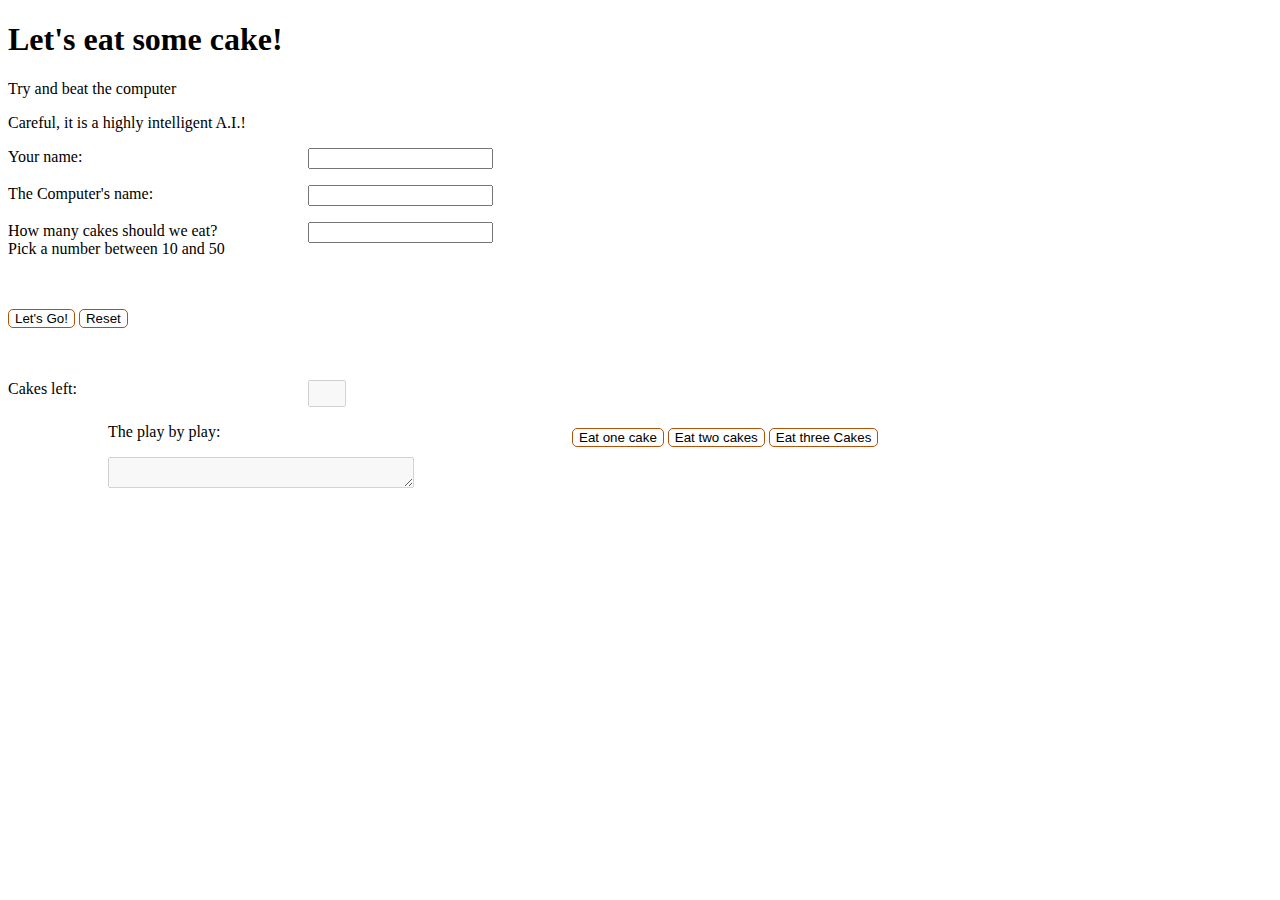
<file: davidsportfolio/portfolio/javascript/cake/index.html>
<!DOCTYPE html>
<html>

<head>

<title>Let them eat cake</title>
<link href="style1.css" rel="stylesheet" type="text/css">
<script src="jquery-2.1.1.min.js"></script>
<script src="cake.js"></script>

</head>

<body>
<h1>Let's eat some cake!</h1>
<p>Try and beat the computer</p>
<p>Careful, it is a highly intelligent A.I.!</p>


<p>

<label for="playerOne" class="output">Your name: </label>
<input type="text" name="playerOne" id="playerOne"/><span id="oneError"></span>
</p>
<p>
<label for="playerTwo" class="output">The Computer's name: </label>
<input type="text" name="playerTwo" id="playerTwo"/><span id="twoError"></span>
</p>
<p>
<label for="cakeAmount" class="output">How many cakes should we eat?<br>  Pick a number between 10 and 50</label>
<input type="text" name="cakeAmount" id="cakeAmount"/><span id="cakeError"></span>
</p>
<p>
<button type="button" id="submit" class="submitButton">Let's Go!</button>
<button type="button" id="reset" class="submitButtons">Reset</button><br><br><br>
</p>

<p>
<label for="cakeOutput" class="output">Cakes left: </label>
<input type="text" name="cakeOutput" id="cakeOutput" disabled/>
</p>
<div id="cakeButtons">
<button type="button" id="oneCake">Eat one cake</button>
<button type="button" id="twoCakes" >Eat two cakes</button>
<button type="button" id="threeCakes" >Eat three Cakes</button>
</div>

<p id="playLabel">
The play by play:
</p>
<p>
<textarea id="play" rows="15" cols="50" disabled></textarea>
</p>


</div>


</body>

</html>
</file>
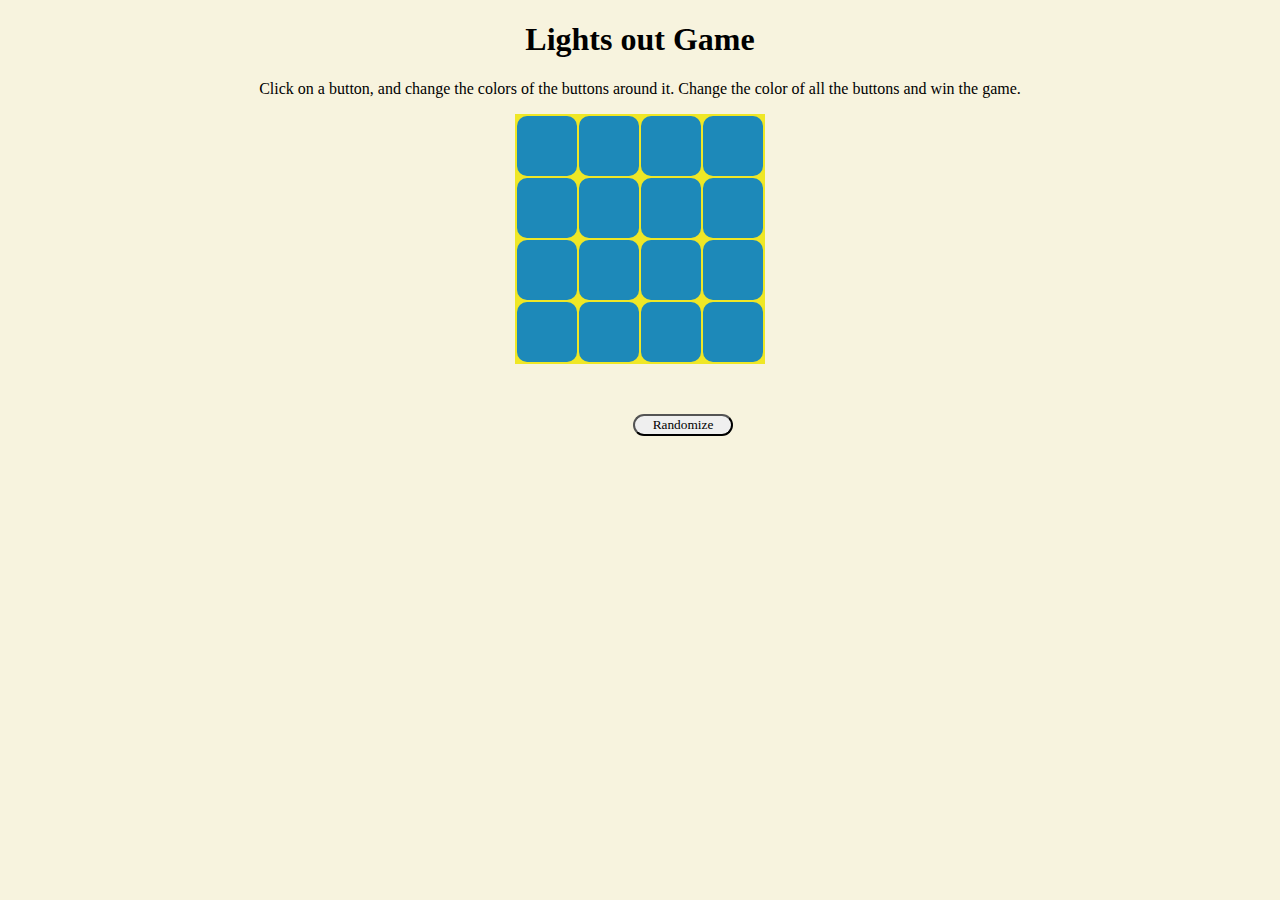
<file: davidsportfolio/portfolio/javascript/lights/index.html>
<!DOCTYPE html>
<html>
<head>
<title>Lights Out</title>

<link href="style.css" rel="stylesheet" type="text/css">

<script src="jquery-2.1.1.min.js"></script>
<script src="jsframework/jquery-ui.js"></script>
<script src="lightsOut.js"></script>

</head>

<body>
	<h1>Lights out Game</h1>
	<p>
	Click on a button, and change the colors of the buttons around it.  Change the
	 color of all the buttons and win the game.
	 </p>
	<table id="game">
	<tr>
		<td class="blueBox"></td><td class="blueBox"></td>
		<td class="blueBox"></td><td class="blueBox"></td>
	</tr>
	<tr>
		<td class="blueBox"></td><td class="blueBox" ></td>
		<td class="blueBox"></td><td class="blueBox"></td>
	</tr>
	<tr>
		<td class="blueBox"></td><td class="blueBox"></td>
		<td class="blueBox"></td><td class="blueBox"></td>
	</tr>
	<tr>
		<td class="blueBox"></td><td class="blueBox"></td>
		<td class="blueBox"></td><td class="blueBox"></td>
	</tr>
	
	
	</table>
	<button type="button" id="random">Randomize</button>
	<p id="win">You won!
	</p>
</body>
</html>
</file>
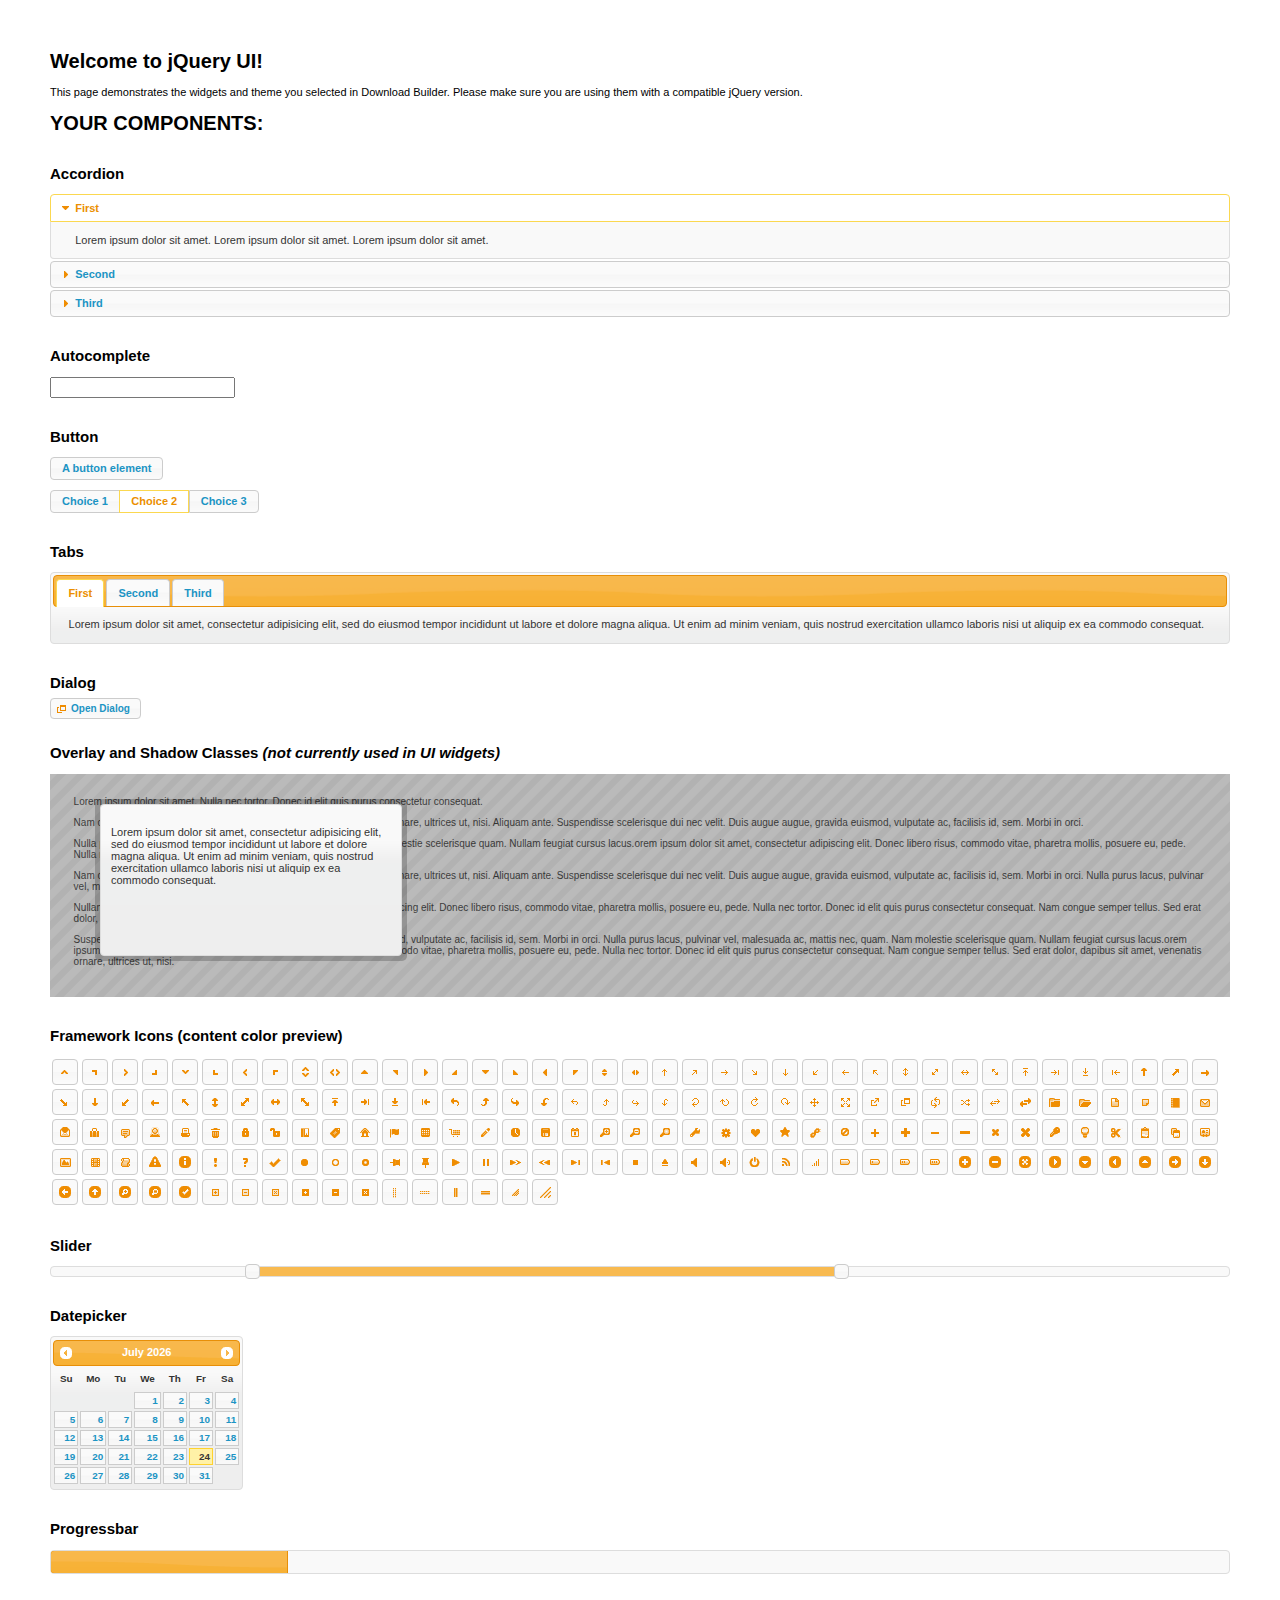
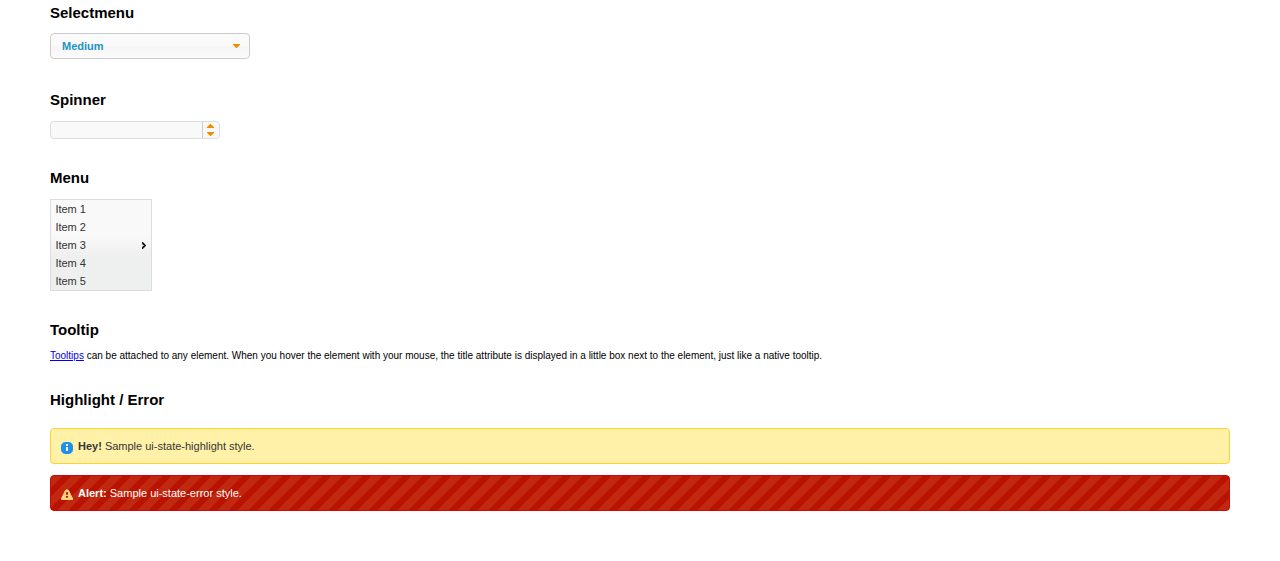
<file: davidsportfolio/portfolio/javascript/lights/jsframework/index.html>
<!doctype html>
<html lang="us">
<head>
	<meta charset="utf-8">
	<title>jQuery UI Example Page</title>
	<link href="jquery-ui.css" rel="stylesheet">
	<style>
	body{
		font: 62.5% "Trebuchet MS", sans-serif;
		margin: 50px;
	}
	.demoHeaders {
		margin-top: 2em;
	}
	#dialog-link {
		padding: .4em 1em .4em 20px;
		text-decoration: none;
		position: relative;
	}
	#dialog-link span.ui-icon {
		margin: 0 5px 0 0;
		position: absolute;
		left: .2em;
		top: 50%;
		margin-top: -8px;
	}
	#icons {
		margin: 0;
		padding: 0;
	}
	#icons li {
		margin: 2px;
		position: relative;
		padding: 4px 0;
		cursor: pointer;
		float: left;
		list-style: none;
	}
	#icons span.ui-icon {
		float: left;
		margin: 0 4px;
	}
	.fakewindowcontain .ui-widget-overlay {
		position: absolute;
	}
	select {
		width: 200px;
	}
	</style>
</head>
<body>

<h1>Welcome to jQuery UI!</h1>

<div class="ui-widget">
	<p>This page demonstrates the widgets and theme you selected in Download Builder. Please make sure you are using them with a compatible jQuery version.</p>
</div>

<h1>YOUR COMPONENTS:</h1>


<!-- Accordion -->
<h2 class="demoHeaders">Accordion</h2>
<div id="accordion">
	<h3>First</h3>
	<div>Lorem ipsum dolor sit amet. Lorem ipsum dolor sit amet. Lorem ipsum dolor sit amet.</div>
	<h3>Second</h3>
	<div>Phasellus mattis tincidunt nibh.</div>
	<h3>Third</h3>
	<div>Nam dui erat, auctor a, dignissim quis.</div>
</div>



<!-- Autocomplete -->
<h2 class="demoHeaders">Autocomplete</h2>
<div>
	<input id="autocomplete" title="type &quot;a&quot;">
</div>



<!-- Button -->
<h2 class="demoHeaders">Button</h2>
<button id="button">A button element</button>
<form style="margin-top: 1em;">
	<div id="radioset">
		<input type="radio" id="radio1" name="radio"><label for="radio1">Choice 1</label>
		<input type="radio" id="radio2" name="radio" checked="checked"><label for="radio2">Choice 2</label>
		<input type="radio" id="radio3" name="radio"><label for="radio3">Choice 3</label>
	</div>
</form>



<!-- Tabs -->
<h2 class="demoHeaders">Tabs</h2>
<div id="tabs">
	<ul>
		<li><a href="#tabs-1">First</a></li>
		<li><a href="#tabs-2">Second</a></li>
		<li><a href="#tabs-3">Third</a></li>
	</ul>
	<div id="tabs-1">Lorem ipsum dolor sit amet, consectetur adipisicing elit, sed do eiusmod tempor incididunt ut labore et dolore magna aliqua. Ut enim ad minim veniam, quis nostrud exercitation ullamco laboris nisi ut aliquip ex ea commodo consequat.</div>
	<div id="tabs-2">Phasellus mattis tincidunt nibh. Cras orci urna, blandit id, pretium vel, aliquet ornare, felis. Maecenas scelerisque sem non nisl. Fusce sed lorem in enim dictum bibendum.</div>
	<div id="tabs-3">Nam dui erat, auctor a, dignissim quis, sollicitudin eu, felis. Pellentesque nisi urna, interdum eget, sagittis et, consequat vestibulum, lacus. Mauris porttitor ullamcorper augue.</div>
</div>



<!-- Dialog NOTE: Dialog is not generated by UI in this demo so it can be visually styled in themeroller-->
<h2 class="demoHeaders">Dialog</h2>
<p><a href="#" id="dialog-link" class="ui-state-default ui-corner-all"><span class="ui-icon ui-icon-newwin"></span>Open Dialog</a></p>

<h2 class="demoHeaders">Overlay and Shadow Classes <em>(not currently used in UI widgets)</em></h2>
<div style="position: relative; width: 96%; height: 200px; padding:1% 2%; overflow:hidden;" class="fakewindowcontain">
	<p>Lorem ipsum dolor sit amet,  Nulla nec tortor. Donec id elit quis purus consectetur consequat. </p><p>Nam congue semper tellus. Sed erat dolor, dapibus sit amet, venenatis ornare, ultrices ut, nisi. Aliquam ante. Suspendisse scelerisque dui nec velit. Duis augue augue, gravida euismod, vulputate ac, facilisis id, sem. Morbi in orci. </p><p>Nulla purus lacus, pulvinar vel, malesuada ac, mattis nec, quam. Nam molestie scelerisque quam. Nullam feugiat cursus lacus.orem ipsum dolor sit amet, consectetur adipiscing elit. Donec libero risus, commodo vitae, pharetra mollis, posuere eu, pede. Nulla nec tortor. Donec id elit quis purus consectetur consequat. </p><p>Nam congue semper tellus. Sed erat dolor, dapibus sit amet, venenatis ornare, ultrices ut, nisi. Aliquam ante. Suspendisse scelerisque dui nec velit. Duis augue augue, gravida euismod, vulputate ac, facilisis id, sem. Morbi in orci. Nulla purus lacus, pulvinar vel, malesuada ac, mattis nec, quam. Nam molestie scelerisque quam. </p><p>Nullam feugiat cursus lacus.orem ipsum dolor sit amet, consectetur adipiscing elit. Donec libero risus, commodo vitae, pharetra mollis, posuere eu, pede. Nulla nec tortor. Donec id elit quis purus consectetur consequat. Nam congue semper tellus. Sed erat dolor, dapibus sit amet, venenatis ornare, ultrices ut, nisi. Aliquam ante. </p><p>Suspendisse scelerisque dui nec velit. Duis augue augue, gravida euismod, vulputate ac, facilisis id, sem. Morbi in orci. Nulla purus lacus, pulvinar vel, malesuada ac, mattis nec, quam. Nam molestie scelerisque quam. Nullam feugiat cursus lacus.orem ipsum dolor sit amet, consectetur adipiscing elit. Donec libero risus, commodo vitae, pharetra mollis, posuere eu, pede. Nulla nec tortor. Donec id elit quis purus consectetur consequat. Nam congue semper tellus. Sed erat dolor, dapibus sit amet, venenatis ornare, ultrices ut, nisi. </p>

	<!-- ui-dialog -->
	<div class="ui-overlay"><div class="ui-widget-overlay"></div><div class="ui-widget-shadow ui-corner-all" style="width: 302px; height: 152px; position: absolute; left: 50px; top: 30px;"></div></div>
	<div style="position: absolute; width: 280px; height: 130px;left: 50px; top: 30px; padding: 10px;" class="ui-widget ui-widget-content ui-corner-all">
		<div class="ui-dialog-content ui-widget-content" style="background: none; border: 0;">
			<p>Lorem ipsum dolor sit amet, consectetur adipisicing elit, sed do eiusmod tempor incididunt ut labore et dolore magna aliqua. Ut enim ad minim veniam, quis nostrud exercitation ullamco laboris nisi ut aliquip ex ea commodo consequat.</p>
		</div>
	</div>

</div>

<!-- ui-dialog -->
<div id="dialog" title="Dialog Title">
	<p>Lorem ipsum dolor sit amet, consectetur adipisicing elit, sed do eiusmod tempor incididunt ut labore et dolore magna aliqua. Ut enim ad minim veniam, quis nostrud exercitation ullamco laboris nisi ut aliquip ex ea commodo consequat.</p>
</div>



<h2 class="demoHeaders">Framework Icons (content color preview)</h2>
<ul id="icons" class="ui-widget ui-helper-clearfix">
	<li class="ui-state-default ui-corner-all" title=".ui-icon-carat-1-n"><span class="ui-icon ui-icon-carat-1-n"></span></li>
	<li class="ui-state-default ui-corner-all" title=".ui-icon-carat-1-ne"><span class="ui-icon ui-icon-carat-1-ne"></span></li>
	<li class="ui-state-default ui-corner-all" title=".ui-icon-carat-1-e"><span class="ui-icon ui-icon-carat-1-e"></span></li>
	<li class="ui-state-default ui-corner-all" title=".ui-icon-carat-1-se"><span class="ui-icon ui-icon-carat-1-se"></span></li>
	<li class="ui-state-default ui-corner-all" title=".ui-icon-carat-1-s"><span class="ui-icon ui-icon-carat-1-s"></span></li>
	<li class="ui-state-default ui-corner-all" title=".ui-icon-carat-1-sw"><span class="ui-icon ui-icon-carat-1-sw"></span></li>
	<li class="ui-state-default ui-corner-all" title=".ui-icon-carat-1-w"><span class="ui-icon ui-icon-carat-1-w"></span></li>
	<li class="ui-state-default ui-corner-all" title=".ui-icon-carat-1-nw"><span class="ui-icon ui-icon-carat-1-nw"></span></li>
	<li class="ui-state-default ui-corner-all" title=".ui-icon-carat-2-n-s"><span class="ui-icon ui-icon-carat-2-n-s"></span></li>
	<li class="ui-state-default ui-corner-all" title=".ui-icon-carat-2-e-w"><span class="ui-icon ui-icon-carat-2-e-w"></span></li>
	<li class="ui-state-default ui-corner-all" title=".ui-icon-triangle-1-n"><span class="ui-icon ui-icon-triangle-1-n"></span></li>
	<li class="ui-state-default ui-corner-all" title=".ui-icon-triangle-1-ne"><span class="ui-icon ui-icon-triangle-1-ne"></span></li>
	<li class="ui-state-default ui-corner-all" title=".ui-icon-triangle-1-e"><span class="ui-icon ui-icon-triangle-1-e"></span></li>
	<li class="ui-state-default ui-corner-all" title=".ui-icon-triangle-1-se"><span class="ui-icon ui-icon-triangle-1-se"></span></li>
	<li class="ui-state-default ui-corner-all" title=".ui-icon-triangle-1-s"><span class="ui-icon ui-icon-triangle-1-s"></span></li>
	<li class="ui-state-default ui-corner-all" title=".ui-icon-triangle-1-sw"><span class="ui-icon ui-icon-triangle-1-sw"></span></li>
	<li class="ui-state-default ui-corner-all" title=".ui-icon-triangle-1-w"><span class="ui-icon ui-icon-triangle-1-w"></span></li>
	<li class="ui-state-default ui-corner-all" title=".ui-icon-triangle-1-nw"><span class="ui-icon ui-icon-triangle-1-nw"></span></li>
	<li class="ui-state-default ui-corner-all" title=".ui-icon-triangle-2-n-s"><span class="ui-icon ui-icon-triangle-2-n-s"></span></li>
	<li class="ui-state-default ui-corner-all" title=".ui-icon-triangle-2-e-w"><span class="ui-icon ui-icon-triangle-2-e-w"></span></li>
	<li class="ui-state-default ui-corner-all" title=".ui-icon-arrow-1-n"><span class="ui-icon ui-icon-arrow-1-n"></span></li>
	<li class="ui-state-default ui-corner-all" title=".ui-icon-arrow-1-ne"><span class="ui-icon ui-icon-arrow-1-ne"></span></li>
	<li class="ui-state-default ui-corner-all" title=".ui-icon-arrow-1-e"><span class="ui-icon ui-icon-arrow-1-e"></span></li>
	<li class="ui-state-default ui-corner-all" title=".ui-icon-arrow-1-se"><span class="ui-icon ui-icon-arrow-1-se"></span></li>
	<li class="ui-state-default ui-corner-all" title=".ui-icon-arrow-1-s"><span class="ui-icon ui-icon-arrow-1-s"></span></li>
	<li class="ui-state-default ui-corner-all" title=".ui-icon-arrow-1-sw"><span class="ui-icon ui-icon-arrow-1-sw"></span></li>
	<li class="ui-state-default ui-corner-all" title=".ui-icon-arrow-1-w"><span class="ui-icon ui-icon-arrow-1-w"></span></li>
	<li class="ui-state-default ui-corner-all" title=".ui-icon-arrow-1-nw"><span class="ui-icon ui-icon-arrow-1-nw"></span></li>
	<li class="ui-state-default ui-corner-all" title=".ui-icon-arrow-2-n-s"><span class="ui-icon ui-icon-arrow-2-n-s"></span></li>
	<li class="ui-state-default ui-corner-all" title=".ui-icon-arrow-2-ne-sw"><span class="ui-icon ui-icon-arrow-2-ne-sw"></span></li>
	<li class="ui-state-default ui-corner-all" title=".ui-icon-arrow-2-e-w"><span class="ui-icon ui-icon-arrow-2-e-w"></span></li>
	<li class="ui-state-default ui-corner-all" title=".ui-icon-arrow-2-se-nw"><span class="ui-icon ui-icon-arrow-2-se-nw"></span></li>
	<li class="ui-state-default ui-corner-all" title=".ui-icon-arrowstop-1-n"><span class="ui-icon ui-icon-arrowstop-1-n"></span></li>
	<li class="ui-state-default ui-corner-all" title=".ui-icon-arrowstop-1-e"><span class="ui-icon ui-icon-arrowstop-1-e"></span></li>
	<li class="ui-state-default ui-corner-all" title=".ui-icon-arrowstop-1-s"><span class="ui-icon ui-icon-arrowstop-1-s"></span></li>
	<li class="ui-state-default ui-corner-all" title=".ui-icon-arrowstop-1-w"><span class="ui-icon ui-icon-arrowstop-1-w"></span></li>
	<li class="ui-state-default ui-corner-all" title=".ui-icon-arrowthick-1-n"><span class="ui-icon ui-icon-arrowthick-1-n"></span></li>
	<li class="ui-state-default ui-corner-all" title=".ui-icon-arrowthick-1-ne"><span class="ui-icon ui-icon-arrowthick-1-ne"></span></li>
	<li class="ui-state-default ui-corner-all" title=".ui-icon-arrowthick-1-e"><span class="ui-icon ui-icon-arrowthick-1-e"></span></li>
	<li class="ui-state-default ui-corner-all" title=".ui-icon-arrowthick-1-se"><span class="ui-icon ui-icon-arrowthick-1-se"></span></li>
	<li class="ui-state-default ui-corner-all" title=".ui-icon-arrowthick-1-s"><span class="ui-icon ui-icon-arrowthick-1-s"></span></li>
	<li class="ui-state-default ui-corner-all" title=".ui-icon-arrowthick-1-sw"><span class="ui-icon ui-icon-arrowthick-1-sw"></span></li>
	<li class="ui-state-default ui-corner-all" title=".ui-icon-arrowthick-1-w"><span class="ui-icon ui-icon-arrowthick-1-w"></span></li>
	<li class="ui-state-default ui-corner-all" title=".ui-icon-arrowthick-1-nw"><span class="ui-icon ui-icon-arrowthick-1-nw"></span></li>
	<li class="ui-state-default ui-corner-all" title=".ui-icon-arrowthick-2-n-s"><span class="ui-icon ui-icon-arrowthick-2-n-s"></span></li>
	<li class="ui-state-default ui-corner-all" title=".ui-icon-arrowthick-2-ne-sw"><span class="ui-icon ui-icon-arrowthick-2-ne-sw"></span></li>
	<li class="ui-state-default ui-corner-all" title=".ui-icon-arrowthick-2-e-w"><span class="ui-icon ui-icon-arrowthick-2-e-w"></span></li>
	<li class="ui-state-default ui-corner-all" title=".ui-icon-arrowthick-2-se-nw"><span class="ui-icon ui-icon-arrowthick-2-se-nw"></span></li>
	<li class="ui-state-default ui-corner-all" title=".ui-icon-arrowthickstop-1-n"><span class="ui-icon ui-icon-arrowthickstop-1-n"></span></li>
	<li class="ui-state-default ui-corner-all" title=".ui-icon-arrowthickstop-1-e"><span class="ui-icon ui-icon-arrowthickstop-1-e"></span></li>
	<li class="ui-state-default ui-corner-all" title=".ui-icon-arrowthickstop-1-s"><span class="ui-icon ui-icon-arrowthickstop-1-s"></span></li>
	<li class="ui-state-default ui-corner-all" title=".ui-icon-arrowthickstop-1-w"><span class="ui-icon ui-icon-arrowthickstop-1-w"></span></li>
	<li class="ui-state-default ui-corner-all" title=".ui-icon-arrowreturnthick-1-w"><span class="ui-icon ui-icon-arrowreturnthick-1-w"></span></li>
	<li class="ui-state-default ui-corner-all" title=".ui-icon-arrowreturnthick-1-n"><span class="ui-icon ui-icon-arrowreturnthick-1-n"></span></li>
	<li class="ui-state-default ui-corner-all" title=".ui-icon-arrowreturnthick-1-e"><span class="ui-icon ui-icon-arrowreturnthick-1-e"></span></li>
	<li class="ui-state-default ui-corner-all" title=".ui-icon-arrowreturnthick-1-s"><span class="ui-icon ui-icon-arrowreturnthick-1-s"></span></li>
	<li class="ui-state-default ui-corner-all" title=".ui-icon-arrowreturn-1-w"><span class="ui-icon ui-icon-arrowreturn-1-w"></span></li>
	<li class="ui-state-default ui-corner-all" title=".ui-icon-arrowreturn-1-n"><span class="ui-icon ui-icon-arrowreturn-1-n"></span></li>
	<li class="ui-state-default ui-corner-all" title=".ui-icon-arrowreturn-1-e"><span class="ui-icon ui-icon-arrowreturn-1-e"></span></li>
	<li class="ui-state-default ui-corner-all" title=".ui-icon-arrowreturn-1-s"><span class="ui-icon ui-icon-arrowreturn-1-s"></span></li>
	<li class="ui-state-default ui-corner-all" title=".ui-icon-arrowrefresh-1-w"><span class="ui-icon ui-icon-arrowrefresh-1-w"></span></li>
	<li class="ui-state-default ui-corner-all" title=".ui-icon-arrowrefresh-1-n"><span class="ui-icon ui-icon-arrowrefresh-1-n"></span></li>
	<li class="ui-state-default ui-corner-all" title=".ui-icon-arrowrefresh-1-e"><span class="ui-icon ui-icon-arrowrefresh-1-e"></span></li>
	<li class="ui-state-default ui-corner-all" title=".ui-icon-arrowrefresh-1-s"><span class="ui-icon ui-icon-arrowrefresh-1-s"></span></li>
	<li class="ui-state-default ui-corner-all" title=".ui-icon-arrow-4"><span class="ui-icon ui-icon-arrow-4"></span></li>
	<li class="ui-state-default ui-corner-all" title=".ui-icon-arrow-4-diag"><span class="ui-icon ui-icon-arrow-4-diag"></span></li>
	<li class="ui-state-default ui-corner-all" title=".ui-icon-extlink"><span class="ui-icon ui-icon-extlink"></span></li>
	<li class="ui-state-default ui-corner-all" title=".ui-icon-newwin"><span class="ui-icon ui-icon-newwin"></span></li>
	<li class="ui-state-default ui-corner-all" title=".ui-icon-refresh"><span class="ui-icon ui-icon-refresh"></span></li>
	<li class="ui-state-default ui-corner-all" title=".ui-icon-shuffle"><span class="ui-icon ui-icon-shuffle"></span></li>
	<li class="ui-state-default ui-corner-all" title=".ui-icon-transfer-e-w"><span class="ui-icon ui-icon-transfer-e-w"></span></li>
	<li class="ui-state-default ui-corner-all" title=".ui-icon-transferthick-e-w"><span class="ui-icon ui-icon-transferthick-e-w"></span></li>
	<li class="ui-state-default ui-corner-all" title=".ui-icon-folder-collapsed"><span class="ui-icon ui-icon-folder-collapsed"></span></li>
	<li class="ui-state-default ui-corner-all" title=".ui-icon-folder-open"><span class="ui-icon ui-icon-folder-open"></span></li>
	<li class="ui-state-default ui-corner-all" title=".ui-icon-document"><span class="ui-icon ui-icon-document"></span></li>
	<li class="ui-state-default ui-corner-all" title=".ui-icon-document-b"><span class="ui-icon ui-icon-document-b"></span></li>
	<li class="ui-state-default ui-corner-all" title=".ui-icon-note"><span class="ui-icon ui-icon-note"></span></li>
	<li class="ui-state-default ui-corner-all" title=".ui-icon-mail-closed"><span class="ui-icon ui-icon-mail-closed"></span></li>
	<li class="ui-state-default ui-corner-all" title=".ui-icon-mail-open"><span class="ui-icon ui-icon-mail-open"></span></li>
	<li class="ui-state-default ui-corner-all" title=".ui-icon-suitcase"><span class="ui-icon ui-icon-suitcase"></span></li>
	<li class="ui-state-default ui-corner-all" title=".ui-icon-comment"><span class="ui-icon ui-icon-comment"></span></li>
	<li class="ui-state-default ui-corner-all" title=".ui-icon-person"><span class="ui-icon ui-icon-person"></span></li>
	<li class="ui-state-default ui-corner-all" title=".ui-icon-print"><span class="ui-icon ui-icon-print"></span></li>
	<li class="ui-state-default ui-corner-all" title=".ui-icon-trash"><span class="ui-icon ui-icon-trash"></span></li>
	<li class="ui-state-default ui-corner-all" title=".ui-icon-locked"><span class="ui-icon ui-icon-locked"></span></li>
	<li class="ui-state-default ui-corner-all" title=".ui-icon-unlocked"><span class="ui-icon ui-icon-unlocked"></span></li>
	<li class="ui-state-default ui-corner-all" title=".ui-icon-bookmark"><span class="ui-icon ui-icon-bookmark"></span></li>
	<li class="ui-state-default ui-corner-all" title=".ui-icon-tag"><span class="ui-icon ui-icon-tag"></span></li>
	<li class="ui-state-default ui-corner-all" title=".ui-icon-home"><span class="ui-icon ui-icon-home"></span></li>
	<li class="ui-state-default ui-corner-all" title=".ui-icon-flag"><span class="ui-icon ui-icon-flag"></span></li>
	<li class="ui-state-default ui-corner-all" title=".ui-icon-calculator"><span class="ui-icon ui-icon-calculator"></span></li>
	<li class="ui-state-default ui-corner-all" title=".ui-icon-cart"><span class="ui-icon ui-icon-cart"></span></li>
	<li class="ui-state-default ui-corner-all" title=".ui-icon-pencil"><span class="ui-icon ui-icon-pencil"></span></li>
	<li class="ui-state-default ui-corner-all" title=".ui-icon-clock"><span class="ui-icon ui-icon-clock"></span></li>
	<li class="ui-state-default ui-corner-all" title=".ui-icon-disk"><span class="ui-icon ui-icon-disk"></span></li>
	<li class="ui-state-default ui-corner-all" title=".ui-icon-calendar"><span class="ui-icon ui-icon-calendar"></span></li>
	<li class="ui-state-default ui-corner-all" title=".ui-icon-zoomin"><span class="ui-icon ui-icon-zoomin"></span></li>
	<li class="ui-state-default ui-corner-all" title=".ui-icon-zoomout"><span class="ui-icon ui-icon-zoomout"></span></li>
	<li class="ui-state-default ui-corner-all" title=".ui-icon-search"><span class="ui-icon ui-icon-search"></span></li>
	<li class="ui-state-default ui-corner-all" title=".ui-icon-wrench"><span class="ui-icon ui-icon-wrench"></span></li>
	<li class="ui-state-default ui-corner-all" title=".ui-icon-gear"><span class="ui-icon ui-icon-gear"></span></li>
	<li class="ui-state-default ui-corner-all" title=".ui-icon-heart"><span class="ui-icon ui-icon-heart"></span></li>
	<li class="ui-state-default ui-corner-all" title=".ui-icon-star"><span class="ui-icon ui-icon-star"></span></li>
	<li class="ui-state-default ui-corner-all" title=".ui-icon-link"><span class="ui-icon ui-icon-link"></span></li>
	<li class="ui-state-default ui-corner-all" title=".ui-icon-cancel"><span class="ui-icon ui-icon-cancel"></span></li>
	<li class="ui-state-default ui-corner-all" title=".ui-icon-plus"><span class="ui-icon ui-icon-plus"></span></li>
	<li class="ui-state-default ui-corner-all" title=".ui-icon-plusthick"><span class="ui-icon ui-icon-plusthick"></span></li>
	<li class="ui-state-default ui-corner-all" title=".ui-icon-minus"><span class="ui-icon ui-icon-minus"></span></li>
	<li class="ui-state-default ui-corner-all" title=".ui-icon-minusthick"><span class="ui-icon ui-icon-minusthick"></span></li>
	<li class="ui-state-default ui-corner-all" title=".ui-icon-close"><span class="ui-icon ui-icon-close"></span></li>
	<li class="ui-state-default ui-corner-all" title=".ui-icon-closethick"><span class="ui-icon ui-icon-closethick"></span></li>
	<li class="ui-state-default ui-corner-all" title=".ui-icon-key"><span class="ui-icon ui-icon-key"></span></li>
	<li class="ui-state-default ui-corner-all" title=".ui-icon-lightbulb"><span class="ui-icon ui-icon-lightbulb"></span></li>
	<li class="ui-state-default ui-corner-all" title=".ui-icon-scissors"><span class="ui-icon ui-icon-scissors"></span></li>
	<li class="ui-state-default ui-corner-all" title=".ui-icon-clipboard"><span class="ui-icon ui-icon-clipboard"></span></li>
	<li class="ui-state-default ui-corner-all" title=".ui-icon-copy"><span class="ui-icon ui-icon-copy"></span></li>
	<li class="ui-state-default ui-corner-all" title=".ui-icon-contact"><span class="ui-icon ui-icon-contact"></span></li>
	<li class="ui-state-default ui-corner-all" title=".ui-icon-image"><span class="ui-icon ui-icon-image"></span></li>
	<li class="ui-state-default ui-corner-all" title=".ui-icon-video"><span class="ui-icon ui-icon-video"></span></li>
	<li class="ui-state-default ui-corner-all" title=".ui-icon-script"><span class="ui-icon ui-icon-script"></span></li>
	<li class="ui-state-default ui-corner-all" title=".ui-icon-alert"><span class="ui-icon ui-icon-alert"></span></li>
	<li class="ui-state-default ui-corner-all" title=".ui-icon-info"><span class="ui-icon ui-icon-info"></span></li>
	<li class="ui-state-default ui-corner-all" title=".ui-icon-notice"><span class="ui-icon ui-icon-notice"></span></li>
	<li class="ui-state-default ui-corner-all" title=".ui-icon-help"><span class="ui-icon ui-icon-help"></span></li>
	<li class="ui-state-default ui-corner-all" title=".ui-icon-check"><span class="ui-icon ui-icon-check"></span></li>
	<li class="ui-state-default ui-corner-all" title=".ui-icon-bullet"><span class="ui-icon ui-icon-bullet"></span></li>
	<li class="ui-state-default ui-corner-all" title=".ui-icon-radio-off"><span class="ui-icon ui-icon-radio-off"></span></li>
	<li class="ui-state-default ui-corner-all" title=".ui-icon-radio-on"><span class="ui-icon ui-icon-radio-on"></span></li>
	<li class="ui-state-default ui-corner-all" title=".ui-icon-pin-w"><span class="ui-icon ui-icon-pin-w"></span></li>
	<li class="ui-state-default ui-corner-all" title=".ui-icon-pin-s"><span class="ui-icon ui-icon-pin-s"></span></li>
	<li class="ui-state-default ui-corner-all" title=".ui-icon-play"><span class="ui-icon ui-icon-play"></span></li>
	<li class="ui-state-default ui-corner-all" title=".ui-icon-pause"><span class="ui-icon ui-icon-pause"></span></li>
	<li class="ui-state-default ui-corner-all" title=".ui-icon-seek-next"><span class="ui-icon ui-icon-seek-next"></span></li>
	<li class="ui-state-default ui-corner-all" title=".ui-icon-seek-prev"><span class="ui-icon ui-icon-seek-prev"></span></li>
	<li class="ui-state-default ui-corner-all" title=".ui-icon-seek-end"><span class="ui-icon ui-icon-seek-end"></span></li>
	<li class="ui-state-default ui-corner-all" title=".ui-icon-seek-first"><span class="ui-icon ui-icon-seek-first"></span></li>
	<li class="ui-state-default ui-corner-all" title=".ui-icon-stop"><span class="ui-icon ui-icon-stop"></span></li>
	<li class="ui-state-default ui-corner-all" title=".ui-icon-eject"><span class="ui-icon ui-icon-eject"></span></li>
	<li class="ui-state-default ui-corner-all" title=".ui-icon-volume-off"><span class="ui-icon ui-icon-volume-off"></span></li>
	<li class="ui-state-default ui-corner-all" title=".ui-icon-volume-on"><span class="ui-icon ui-icon-volume-on"></span></li>
	<li class="ui-state-default ui-corner-all" title=".ui-icon-power"><span class="ui-icon ui-icon-power"></span></li>
	<li class="ui-state-default ui-corner-all" title=".ui-icon-signal-diag"><span class="ui-icon ui-icon-signal-diag"></span></li>
	<li class="ui-state-default ui-corner-all" title=".ui-icon-signal"><span class="ui-icon ui-icon-signal"></span></li>
	<li class="ui-state-default ui-corner-all" title=".ui-icon-battery-0"><span class="ui-icon ui-icon-battery-0"></span></li>
	<li class="ui-state-default ui-corner-all" title=".ui-icon-battery-1"><span class="ui-icon ui-icon-battery-1"></span></li>
	<li class="ui-state-default ui-corner-all" title=".ui-icon-battery-2"><span class="ui-icon ui-icon-battery-2"></span></li>
	<li class="ui-state-default ui-corner-all" title=".ui-icon-battery-3"><span class="ui-icon ui-icon-battery-3"></span></li>
	<li class="ui-state-default ui-corner-all" title=".ui-icon-circle-plus"><span class="ui-icon ui-icon-circle-plus"></span></li>
	<li class="ui-state-default ui-corner-all" title=".ui-icon-circle-minus"><span class="ui-icon ui-icon-circle-minus"></span></li>
	<li class="ui-state-default ui-corner-all" title=".ui-icon-circle-close"><span class="ui-icon ui-icon-circle-close"></span></li>
	<li class="ui-state-default ui-corner-all" title=".ui-icon-circle-triangle-e"><span class="ui-icon ui-icon-circle-triangle-e"></span></li>
	<li class="ui-state-default ui-corner-all" title=".ui-icon-circle-triangle-s"><span class="ui-icon ui-icon-circle-triangle-s"></span></li>
	<li class="ui-state-default ui-corner-all" title=".ui-icon-circle-triangle-w"><span class="ui-icon ui-icon-circle-triangle-w"></span></li>
	<li class="ui-state-default ui-corner-all" title=".ui-icon-circle-triangle-n"><span class="ui-icon ui-icon-circle-triangle-n"></span></li>
	<li class="ui-state-default ui-corner-all" title=".ui-icon-circle-arrow-e"><span class="ui-icon ui-icon-circle-arrow-e"></span></li>
	<li class="ui-state-default ui-corner-all" title=".ui-icon-circle-arrow-s"><span class="ui-icon ui-icon-circle-arrow-s"></span></li>
	<li class="ui-state-default ui-corner-all" title=".ui-icon-circle-arrow-w"><span class="ui-icon ui-icon-circle-arrow-w"></span></li>
	<li class="ui-state-default ui-corner-all" title=".ui-icon-circle-arrow-n"><span class="ui-icon ui-icon-circle-arrow-n"></span></li>
	<li class="ui-state-default ui-corner-all" title=".ui-icon-circle-zoomin"><span class="ui-icon ui-icon-circle-zoomin"></span></li>
	<li class="ui-state-default ui-corner-all" title=".ui-icon-circle-zoomout"><span class="ui-icon ui-icon-circle-zoomout"></span></li>
	<li class="ui-state-default ui-corner-all" title=".ui-icon-circle-check"><span class="ui-icon ui-icon-circle-check"></span></li>
	<li class="ui-state-default ui-corner-all" title=".ui-icon-circlesmall-plus"><span class="ui-icon ui-icon-circlesmall-plus"></span></li>
	<li class="ui-state-default ui-corner-all" title=".ui-icon-circlesmall-minus"><span class="ui-icon ui-icon-circlesmall-minus"></span></li>
	<li class="ui-state-default ui-corner-all" title=".ui-icon-circlesmall-close"><span class="ui-icon ui-icon-circlesmall-close"></span></li>
	<li class="ui-state-default ui-corner-all" title=".ui-icon-squaresmall-plus"><span class="ui-icon ui-icon-squaresmall-plus"></span></li>
	<li class="ui-state-default ui-corner-all" title=".ui-icon-squaresmall-minus"><span class="ui-icon ui-icon-squaresmall-minus"></span></li>
	<li class="ui-state-default ui-corner-all" title=".ui-icon-squaresmall-close"><span class="ui-icon ui-icon-squaresmall-close"></span></li>
	<li class="ui-state-default ui-corner-all" title=".ui-icon-grip-dotted-vertical"><span class="ui-icon ui-icon-grip-dotted-vertical"></span></li>
	<li class="ui-state-default ui-corner-all" title=".ui-icon-grip-dotted-horizontal"><span class="ui-icon ui-icon-grip-dotted-horizontal"></span></li>
	<li class="ui-state-default ui-corner-all" title=".ui-icon-grip-solid-vertical"><span class="ui-icon ui-icon-grip-solid-vertical"></span></li>
	<li class="ui-state-default ui-corner-all" title=".ui-icon-grip-solid-horizontal"><span class="ui-icon ui-icon-grip-solid-horizontal"></span></li>
	<li class="ui-state-default ui-corner-all" title=".ui-icon-gripsmall-diagonal-se"><span class="ui-icon ui-icon-gripsmall-diagonal-se"></span></li>
	<li class="ui-state-default ui-corner-all" title=".ui-icon-grip-diagonal-se"><span class="ui-icon ui-icon-grip-diagonal-se"></span></li>
</ul>


<!-- Slider -->
<h2 class="demoHeaders">Slider</h2>
<div id="slider"></div>



<!-- Datepicker -->
<h2 class="demoHeaders">Datepicker</h2>
<div id="datepicker"></div>



<!-- Progressbar -->
<h2 class="demoHeaders">Progressbar</h2>
<div id="progressbar"></div>



<!-- Progressbar -->
<h2 class="demoHeaders">Selectmenu</h2>
<select id="selectmenu">
	<option>Slower</option>
	<option>Slow</option>
	<option selected="selected">Medium</option>
	<option>Fast</option>
	<option>Faster</option>
</select>



<!-- Spinner -->
<h2 class="demoHeaders">Spinner</h2>
<input id="spinner">



<!-- Menu -->
<h2 class="demoHeaders">Menu</h2>
<ul style="width:100px;" id="menu">
	<li>Item 1</li>
	<li>Item 2</li>
	<li>Item 3
		<ul>
			<li>Item 3-1</li>
			<li>Item 3-2</li>
			<li>Item 3-3</li>
			<li>Item 3-4</li>
			<li>Item 3-5</li>
		</ul>
	</li>
	<li>Item 4</li>
	<li>Item 5</li>
</ul>



<!-- Tooltip -->
<h2 class="demoHeaders">Tooltip</h2>
<p id="tooltip">
	<a href="#" title="That&apos;s what this widget is">Tooltips</a> can be attached to any element. When you hover
the element with your mouse, the title attribute is displayed in a little box next to the element, just like a native tooltip.
</p>


<!-- Highlight / Error -->
<h2 class="demoHeaders">Highlight / Error</h2>
<div class="ui-widget">
	<div class="ui-state-highlight ui-corner-all" style="margin-top: 20px; padding: 0 .7em;">
		<p><span class="ui-icon ui-icon-info" style="float: left; margin-right: .3em;"></span>
		<strong>Hey!</strong> Sample ui-state-highlight style.</p>
	</div>
</div>
<br>
<div class="ui-widget">
	<div class="ui-state-error ui-corner-all" style="padding: 0 .7em;">
		<p><span class="ui-icon ui-icon-alert" style="float: left; margin-right: .3em;"></span>
		<strong>Alert:</strong> Sample ui-state-error style.</p>
	</div>
</div>

<script src="external/jquery/jquery.js"></script>
<script src="jquery-ui.js"></script>
<script>

$( "#accordion" ).accordion();



var availableTags = [
	"ActionScript",
	"AppleScript",
	"Asp",
	"BASIC",
	"C",
	"C++",
	"Clojure",
	"COBOL",
	"ColdFusion",
	"Erlang",
	"Fortran",
	"Groovy",
	"Haskell",
	"Java",
	"JavaScript",
	"Lisp",
	"Perl",
	"PHP",
	"Python",
	"Ruby",
	"Scala",
	"Scheme"
];
$( "#autocomplete" ).autocomplete({
	source: availableTags
});



$( "#button" ).button();
$( "#radioset" ).buttonset();



$( "#tabs" ).tabs();



$( "#dialog" ).dialog({
	autoOpen: false,
	width: 400,
	buttons: [
		{
			text: "Ok",
			click: function() {
				$( this ).dialog( "close" );
			}
		},
		{
			text: "Cancel",
			click: function() {
				$( this ).dialog( "close" );
			}
		}
	]
});

// Link to open the dialog
$( "#dialog-link" ).click(function( event ) {
	$( "#dialog" ).dialog( "open" );
	event.preventDefault();
});



$( "#datepicker" ).datepicker({
	inline: true
});



$( "#slider" ).slider({
	range: true,
	values: [ 17, 67 ]
});



$( "#progressbar" ).progressbar({
	value: 20
});



$( "#spinner" ).spinner();



$( "#menu" ).menu();



$( "#tooltip" ).tooltip();



$( "#selectmenu" ).selectmenu();


// Hover states on the static widgets
$( "#dialog-link, #icons li" ).hover(
	function() {
		$( this ).addClass( "ui-state-hover" );
	},
	function() {
		$( this ).removeClass( "ui-state-hover" );
	}
);
</script>
</body>
</html>
</file>
<file: davidsportfolio/portfolio/javascript/cake/style1.css>
.output{
	display: block;
	width: 300px;
	float: left;
	}
#cakeButtons{
	display: block;
	float: right;
	width: 400px;
	margin-right: 300px;
	margin-top: 5px;
}
button{
	background-color: #fff;
	color: #000;
	border-radius: 5px;
	border: 1px solid #B25309;
	text-align: center;

}

#reset, #submit{
	margin-top: 50px;
	}
span{
	margin-left: 15px;
	}
body {
	color: black;
	background-color: white;

}
#play{
	margin-left: 100px;
	color: black;
	font-weight: bold;
	font-size: large;
	width: 300px;
	height: 25px;
	text-align: center;
	}
#playLabel{
	
	margin-left: 100px;
}
#cakeOutput{
	color: black;
	font-weight: bold;
	font-size: large;
	width: 30px;
	text-align: center;
	}
</file>
<file: davidsportfolio/portfolio/javascript/lights/style.css>
body{
	background-color: #F7F3DE;
}

table{
	background-color: #EFE726;
}
h1{
	width: 70%;
	margin-left: auto;
	margin-right: auto;
	text-align: center;
	font-family: Tahoma;
	}
p {
	width: 70%;
	margin-left: auto;
	margin-right: auto;
	text-align:center;
	font-family: Tahoma;
	}
#game{

	margin-left: auto;
	margin-right: auto;
	text-align:center;
	}
table tr{
	padding: 20px;

	}
td{
	width: 20px;
	height: 20px;
	}

table td{
	padding: 20px;
	background-color: blue;
	}
	
.redBox{
		background-color: #EC0E2D;
		border-radius: 20px;
		}
.blueBox{
	background-color:#1D89B9;
	border-radius:10px;
	}
#random{
	text-align: center;
	width: 100px;
	margin-left: 625px;
	margin-top: 50px;
	border-radius: 15px;
	font-family: Tahoma;
	}

#win{
	background-color: #390BE8;
	color: #EC7E23;
	width: 100px;
	height: 100px;
	font-weight: bold;
	font-family: Tahoma;
	font-size: 30px;
	padding-top: 10px;
	border-radius: 5px;
	
	
	}
</file>
